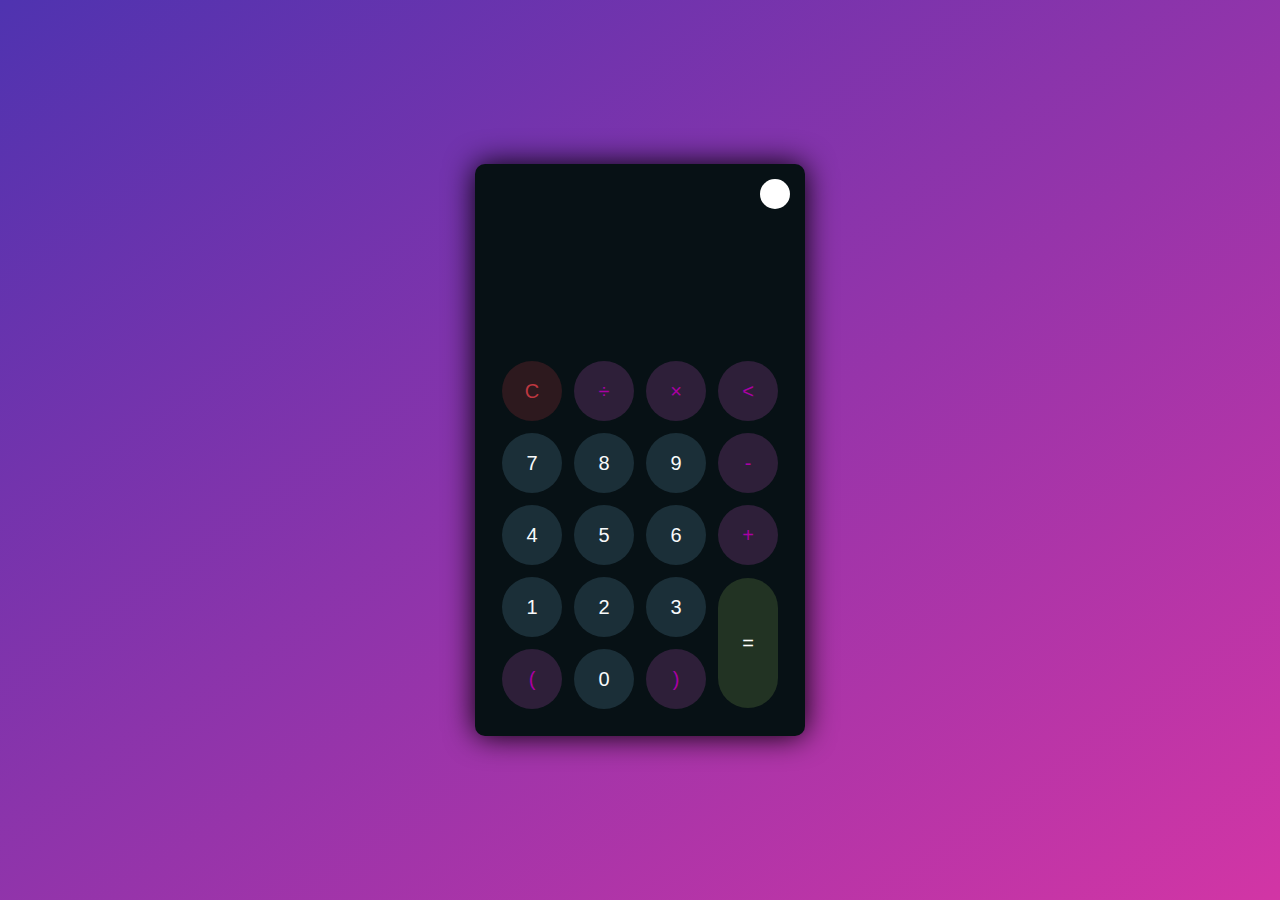
<file: Calculator/index.html>
<!DOCTYPE html>
<html lang="en">
<head>
    <meta charset="UTF-8">
    <meta http-equiv="X-UA-Compatible" content="IE=edge">
    <meta name="viewport" content="width=device-width, initial-scale=1.0">
    <link rel="stylesheet" href="style.css">
    <title>Title</title>
</head>
<body>
    <div class="container">
        <div class="calculator dark">
            <div class="theme-toggler active">
                <i class="toggler-icon"></i>
            </div>
            <div class="display-screen">
                <div id="display"></div>
            </div>
            <div class="buttons">
                <table>
                    <tr>
                        <td><button class="btn-operator" id="clear">C</button></td>
                        <td><button class="btn-operator" id="/">&divide;</button></td>
                        <td><button class="btn-operator" id="*">&times;</button></td>
                        <td><button class="btn-operator" id="backspace"><</button></td>
                    </tr>
                    <tr>
                        <td><button class="btn-number" id="7">7</button></td>
                        <td><button class="btn-number" id="8">8</button></td>
                        <td><button class="btn-number" id="9">9</button></td>
                        <td><button class="btn-operator" id="-">-</button></td>
                    </tr>
                    <tr>
                        <td><button class="btn-number" id="4">4</button></td>
                        <td><button class="btn-number" id="5">5</button></td>
                        <td><button class="btn-number" id="6">6</button></td>
                        <td><button class="btn-operator" id="+">+</button></td>
                    </tr>
                    <tr>
                        <td><button class="btn-number" id="1">1</button></td>
                        <td><button class="btn-number" id="2">2</button></td>
                        <td><button class="btn-number" id="3">3</button></td>
                        <td rowspan="2"><button class="btn-equal" id="equal">=</button></td>
                    </tr>
                    <tr>
                        <td><button class="btn-operator" id="(">(</button></td>
                        <td><button class="btn-number" id="0">0</button></td>
                        <td><button class="btn-operator" id=")">)</button></td>
                    </tr>
                </table>
            </div>
        </div>
    </div>
    <script src="script.js"></script>
</body>
</html>
</file>
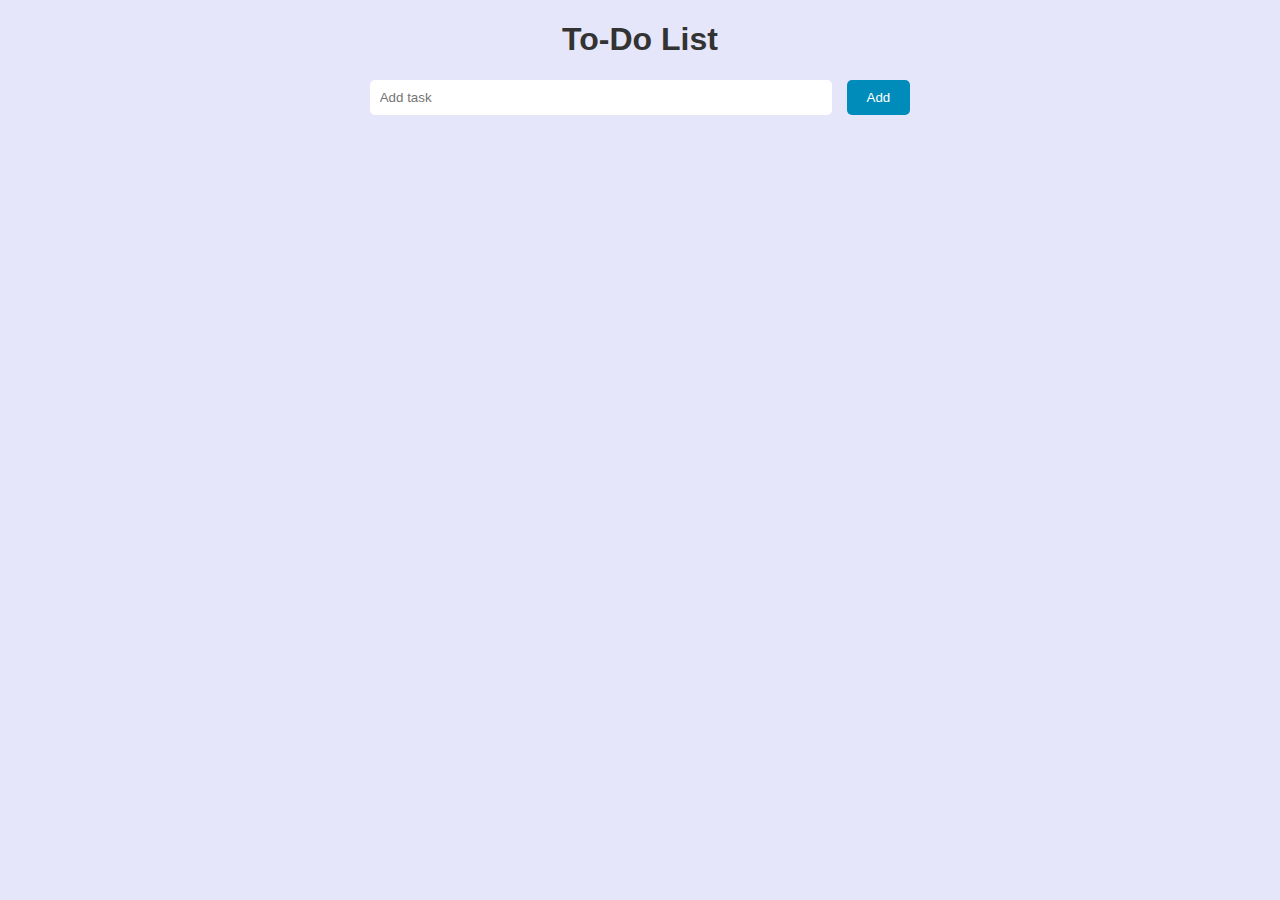
<file: to-do list/index.html>
<!DOCTYPE html>
<html>
  <head>
    <title>To-Do List</title>
    <link rel="stylesheet" type="text/css" href="style.css">
  </head>
  <body>
    <div id="container">
      <h1>To-Do List</h1>
      <input type="text" id="input-task" placeholder="Add task">
      <button id="add-btn">Add</button>
      <ul id="task-list"></ul>
    </div>
    <script src="script.js"></script>
  </body>
</html>
</file>
<file: Calculator/style.css>
* {
    padding: 0;
    margin: 0;
    box-sizing: border-box;
    outline: 0;
    transition: all 0.5s ease;
}

body {
    font-family: sans-serif;
}

a {
    text-decoration: none;
    color: #fff;
}

body {
    background-image: linear-gradient( to bottom right, rgba(79,51,176,1.0),rgba(210,53,165));
}

.container {
    height: 100vh;
    width: 100vw;
    display: grid;
    place-items: center;
}

.calculator {
    position: relative;
    height: auto;
    width: auto;
    padding: 20px;
    border-radius: 10px;
    box-shadow: 0 0 30px #000;
}

.theme-toggler {
    position: absolute;
    top: 30px;
    right: 30px;
    color: #fff;
    cursor: pointer;
    z-index: 1;
}

.theme-toggler.active {
    color: #333;
}

.theme-toggler.active::before {
    background-color: #fff;
}

.theme-toggler::before {
    content: '';
    height: 30px;
    width: 30px;
    position: absolute;
    top: 50%;
    transform: translate(-50%, -50%);
    border-radius: 50%;
    background-color: #333;
    z-index: -1;
}

#display {
    margin: 0 10px;
    height: 150px;
    width: auto;
    max-width: 270px;
    display: flex;
    align-items: flex-end;
    justify-content: flex-end;
    font-size: 30px;
    margin-bottom: 20px;
    overflow-x: scroll;
  }

#display::-webkit-scrollbar {
    display: block;
    height: 3px;
}

button {
    height: 60px;
    width: 60px;
    border: 0;
    border-radius: 30px;
    margin: 5px;
    font-size: 20px;
    cursor: pointer;
    transition: all 200ms ease;
}

button:hover {
    transform: scale(1.1);
}

button#equal {
    height: 130px;
}

/* light theme */

.calculator {
    background-color: #fff;
}

.calculator #display {
    color: #0a1e23;
}

.calculator button#clear {
    background-color: #ffd5d8;
    color: #fc4552;
}

.calculator button.btn-number {
    background-color: #c3eaff;
    color: #000000;
}

.calculator button.btn-operator {
    background-color: #ffd0fb;
    color: #f967f3;
  }
  
  .calculator button.btn-equal {
    background-color: #adf9e7;
    color: #000;
  }

  /* dark theme */

  .calculator.dark {
    background-color: #071115;
  }

  .calculator.dark #display {
    color: #f8fafb;
  }

  .calculator.dark button#clear {
    background-color: #2d191e;
    color: #bd3740;
  }

  .calculator.dark button.btn-number {
    background-color: #1b2f38;
    color: #f8fafb;
  }

  .calculator.dark button.btn-operator {
    background-color: #2e1f39;
    color: #aa00a4;
  }
  
  .calculator.dark button.btn-equal {
    background-color: #223323;
    color: #ffffff;
  }
</file>
<file: to-do list/style.css>
body {
  font-family: Arial, sans-serif;
  background-color: lavender;
}

#container {
  margin: 0 auto;
  text-align: center;
  width: 50%;
}

h1 {
  color: #333;
}

input[type="text"] {
  padding: 10px;
  border-radius: 5px;
  border: none;
  width: 70%;
  margin-right: 10px;
}

button {
  background-color: #008CBA;
  color: #fff;
  border: none;
  border-radius: 5px;
  padding: 10px 20px;
  cursor: pointer;
}

button:hover {
  background-color: #006B9E;
}

ul {
  list-style-type: none;
  text-align: left;
  margin-top: 20px;
}

li {
  padding: 10px;
  border-radius: 5px;
  border: 1px solid #ddd;
  margin-bottom: 10px;
}

li:hover {
  background-color: #f5f5f5;
}
</file>
